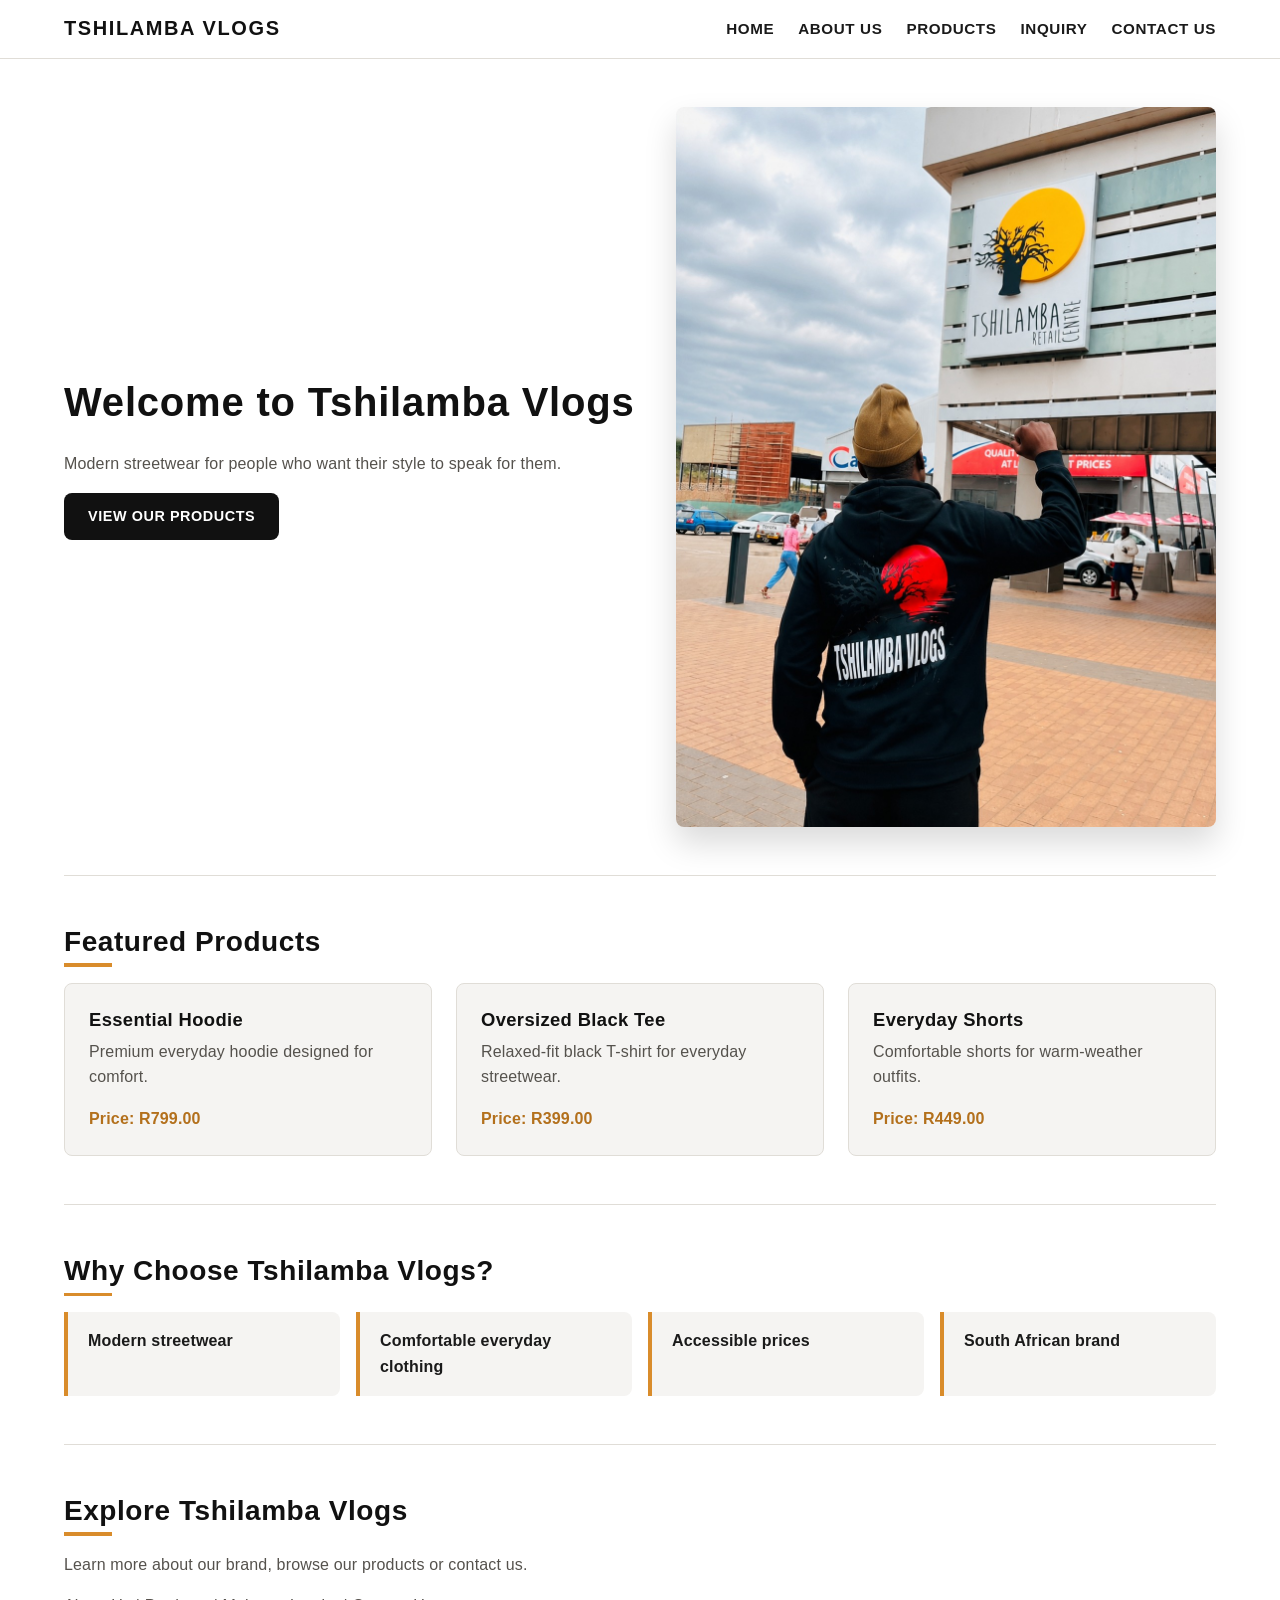
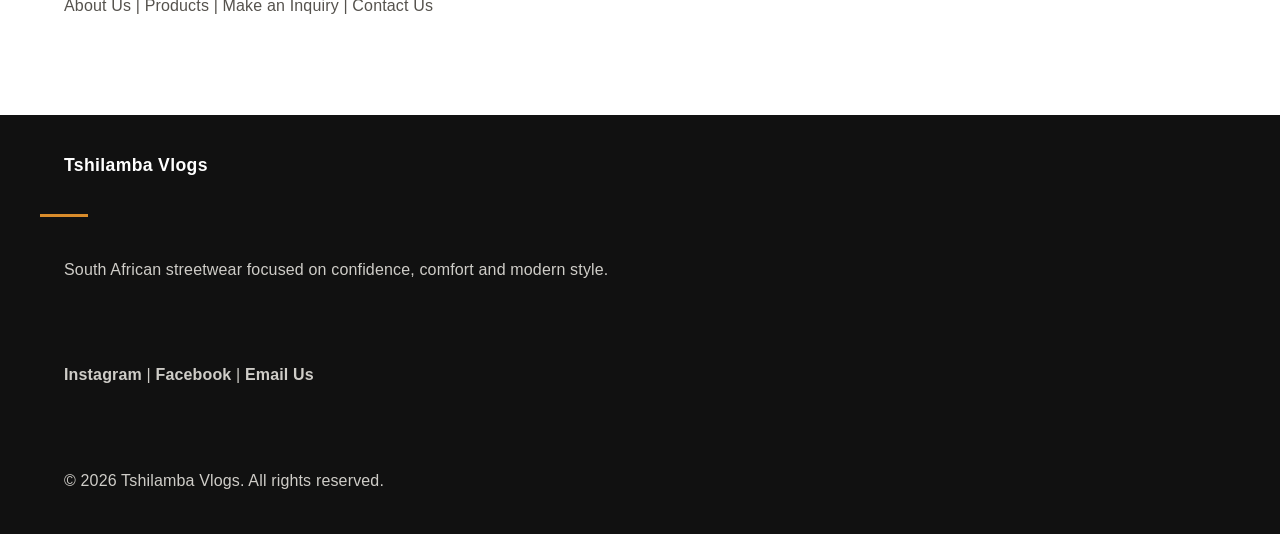
<file: TshilambaVlogs/TshilambaVlogs/index.html>
<!DOCTYPE html>
<html lang="en">
<head>
    <meta charset="UTF-8">
    <meta name="viewport" content="width=device-width, initial-scale=1.0">
    <meta name="description" content="Tshilamba Vlogs South African streetwear clothing store.">
    <title>Home | Tshilamba Vlogs</title>
    <link rel="stylesheet" href="css/style.css">
</head>
<body>
<header>
    <nav>
        <h1><a href="index.html">Tshilamba Vlogs</a></h1>
        <ul>
            <li><a href="index.html">Home</a></li>
            <li><a href="about.html">About Us</a></li>
            <li><a href="Products.html">Products</a></li>
            <li><a href="inquiry.html">Inquiry</a></li>
            <li><a href="contactus.html">Contact Us</a></li>
        </ul>
    </nav>
</header>
<main>
    <section class="hero">
        <div class="hero-content">
            <h2>Welcome to Tshilamba Vlogs</h2>
            <p>Modern streetwear for people who want their style to speak for them.</p>
            <p><a class="button" href="Products.html">View Our Products</a></p>
        </div>
        <div class="hero-image">
            <img src="images/hero.jpg" alt="Tshilamba Vlogs streetwear model">
        </div>
    </section>

    <section>
        <h2>Featured Products</h2>
        <div class="card-grid">
            <article>
                <h3>Essential Hoodie</h3>
                <p>Premium everyday hoodie designed for comfort.</p>
                <p>Price: R799.00</p>
            </article>
            <article>
                <h3>Oversized Black Tee</h3>
                <p>Relaxed-fit black T-shirt for everyday streetwear.</p>
                <p>Price: R399.00</p>
            </article>
            <article>
                <h3>Everyday Shorts</h3>
                <p>Comfortable shorts for warm-weather outfits.</p>
                <p>Price: R449.00</p>
            </article>
        </div>
    </section>

    <section>
        <h2>Why Choose Tshilamba Vlogs?</h2>
        <ul class="reasons">
            <li>Modern streetwear</li>
            <li>Comfortable everyday clothing</li>
            <li>Accessible prices</li>
            <li>South African brand</li>
        </ul>
    </section>

    <section>
        <h2>Explore Tshilamba Vlogs</h2>
        <p>Learn more about our brand, browse our products or contact us.</p>
        <p>
            <a href="about.html">About Us</a> |
            <a href="Products.html">Products</a> |
            <a href="inquiry.html">Make an Inquiry</a> |
            <a href="contactus.html">Contact Us</a>
        </p>
    </section>
</main>
<footer>
    <h2>Tshilamba Vlogs</h2>
    <p>South African streetwear focused on confidence, comfort and modern style.</p>
    <p>
        <a href="https://www.instagram.com/">Instagram</a> |
        <a href="https://www.facebook.com/">Facebook</a> |
        <a href="mailto:info@tshilambavlogs.co.za">Email Us</a>
    </p>
    <p>&copy; 2026 Tshilamba Vlogs. All rights reserved.</p>
</footer>
</body>
</html>
</file>
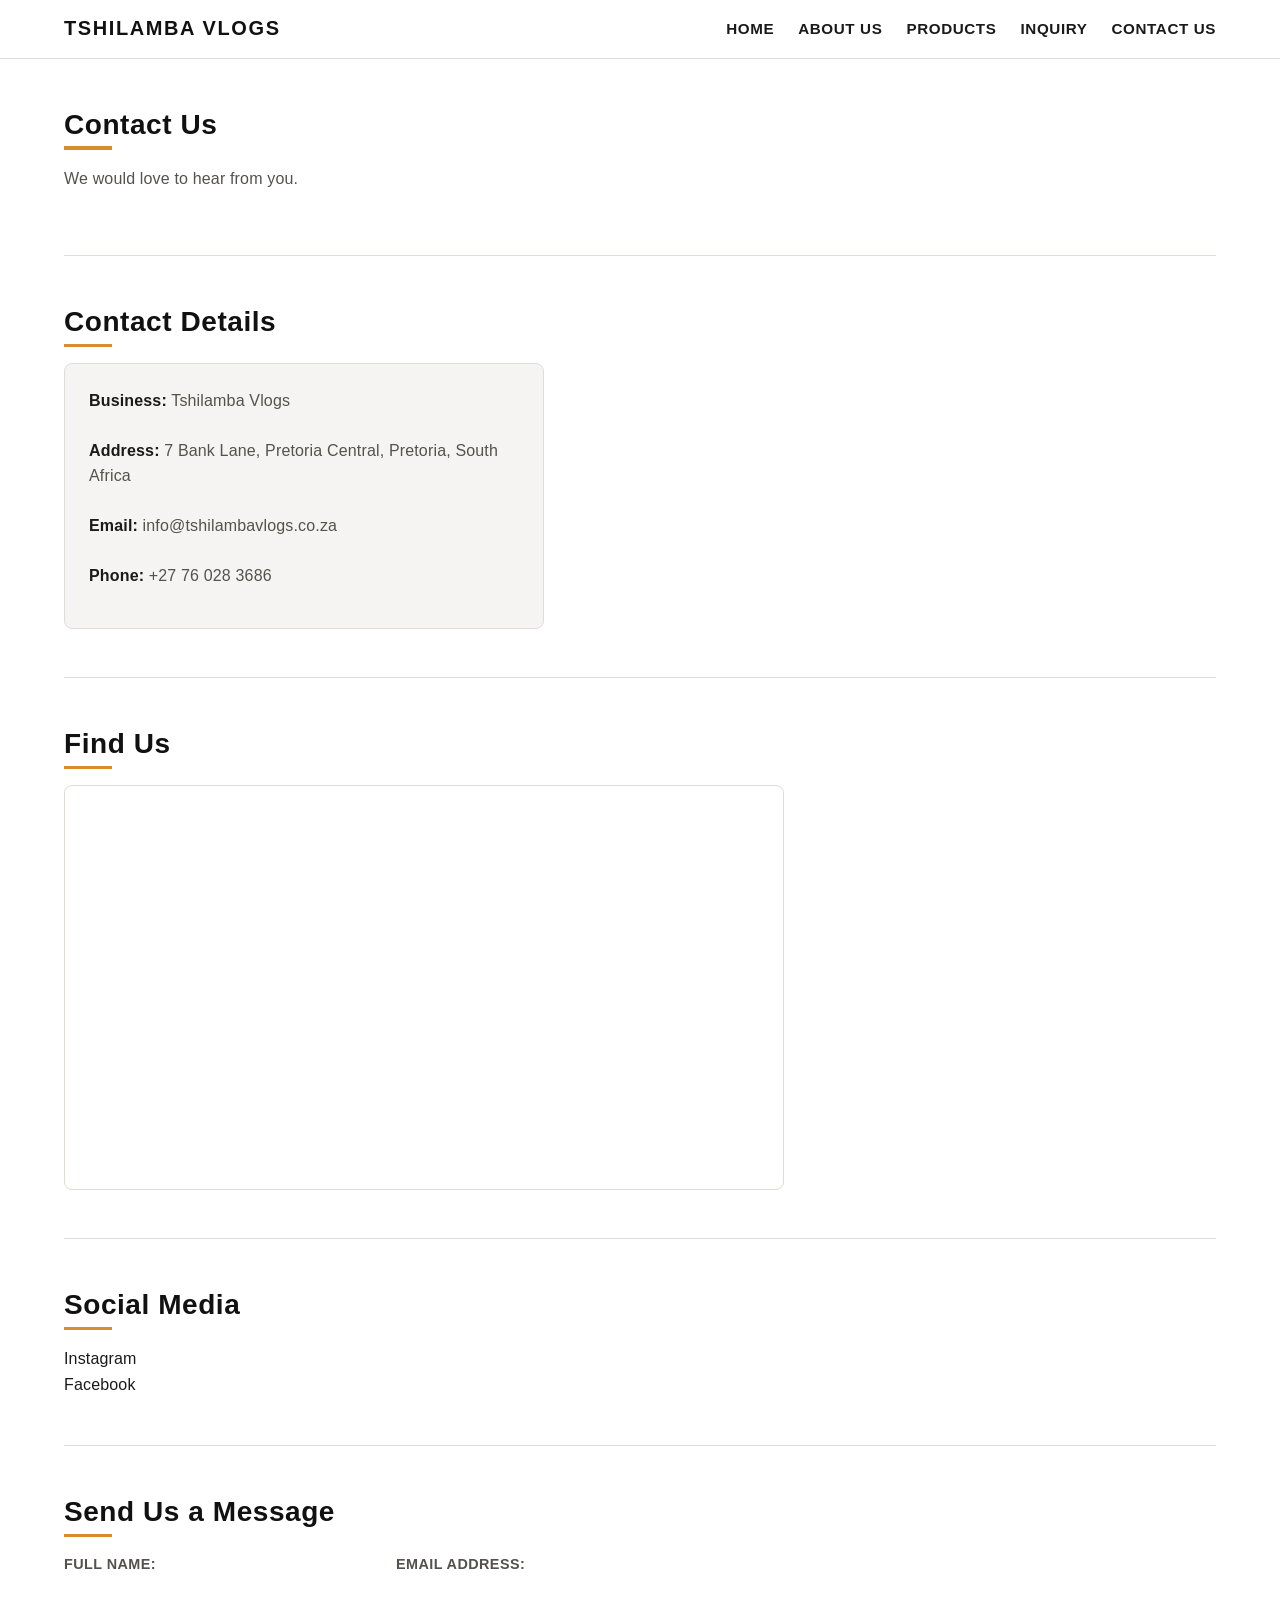
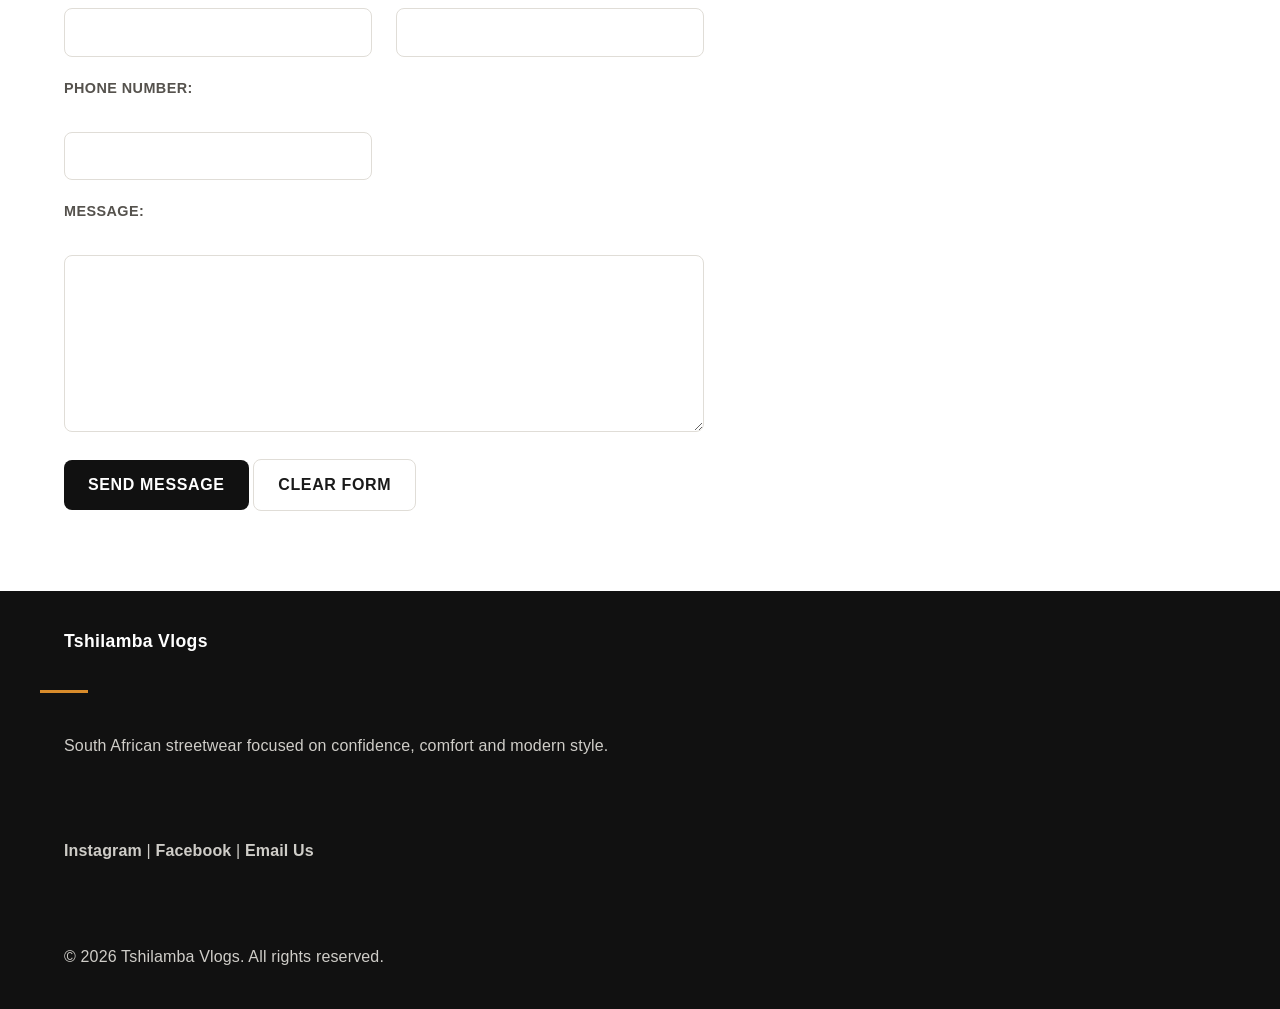
<file: TshilambaVlogs/TshilambaVlogs/contactus.html>
<!DOCTYPE html>
<html lang="en">
<head>
    <meta charset="UTF-8">
    <meta name="viewport" content="width=device-width, initial-scale=1.0">
    <meta name="description" content="Contact Tshilamba Vlogs.">
    <title>Contact Us | Tshilamba Vlogs</title>
    <link rel="stylesheet" href="css/style.css">
</head>
<body>
<header>
    <nav>
        <h1><a href="index.html">Tshilamba Vlogs</a></h1>
        <ul>
            <li><a href="index.html">Home</a></li>
            <li><a href="about.html">About Us</a></li>
            <li><a href="Products.html">Products</a></li>
            <li><a href="inquiry.html">Inquiry</a></li>
            <li><a href="contactus.html">Contact Us</a></li>
        </ul>
    </nav>
</header>
<main>
    <section>
        <h2>Contact Us</h2>
        <p>We would love to hear from you.</p>
    </section>

    <section>
        <h2>Contact Details</h2>
        <address>
            <p><strong>Business:</strong> Tshilamba Vlogs</p>
                <p><strong>Address:</strong> 7 Bank Lane, Pretoria Central, Pretoria, South Africa</p>
            <p><strong>Email:</strong> <a href="mailto:info@tshilambavlogs.co.za">info@tshilambavlogs.co.za</a></p>
            <p><strong>Phone:</strong> <a href="tel:+27760283686">+27 76 028 3686</a></p>
        </address>
    </section>


    <section>
        <h2>Find Us</h2>
        <div class="map">
            <iframe
                src="https://www.google.com/maps?q=7+Bank+Lane,+Pretoria+Central,+Pretoria,+South+Africa&output=embed"
                loading="lazy"
                referrerpolicy="no-referrer-when-downgrade"
                title="Map showing Tshilamba Vlogs location in Pretoria Central">
            </iframe>
        </div>
    </section>

    <section>
        <h2>Social Media</h2>
        <ul>
            <li><a href="https://www.instagram.com/">Instagram</a></li>
            <li><a href="https://www.facebook.com/">Facebook</a></li>
        </ul>
    </section>

    <section>
        <h2>Send Us a Message</h2>
        <form action="#" method="post">
            <p>
                <label for="contactName">Full Name:</label><br>
                <input type="text" id="contactName" name="name" required>
            </p>
            <p>
                <label for="contactEmail">Email Address:</label><br>
                <input type="email" id="contactEmail" name="email" required>
            </p>
            <p>
                <label for="contactPhone">Phone Number:</label><br>
                <input type="tel" id="contactPhone" name="phone">
            </p>
            <p class="full-width">
                <label for="contactMessage">Message:</label><br>
                <textarea id="contactMessage" name="message" rows="6" cols="40" required></textarea>
            </p>
            <p class="full-width">
                <button type="submit">Send Message</button>
                <button type="reset">Clear Form</button>
            </p>
        </form>
    </section>
</main>
<footer>
    <h2>Tshilamba Vlogs</h2>
    <p>South African streetwear focused on confidence, comfort and modern style.</p>
    <p>
        <a href="https://www.instagram.com/">Instagram</a> |
        <a href="https://www.facebook.com/">Facebook</a> |
        <a href="mailto:info@tshilambavlogs.co.za">Email Us</a>
    </p>
    <p>&copy; 2026 Tshilamba Vlogs. All rights reserved.</p>
</footer>
</body>
</html>
</file>
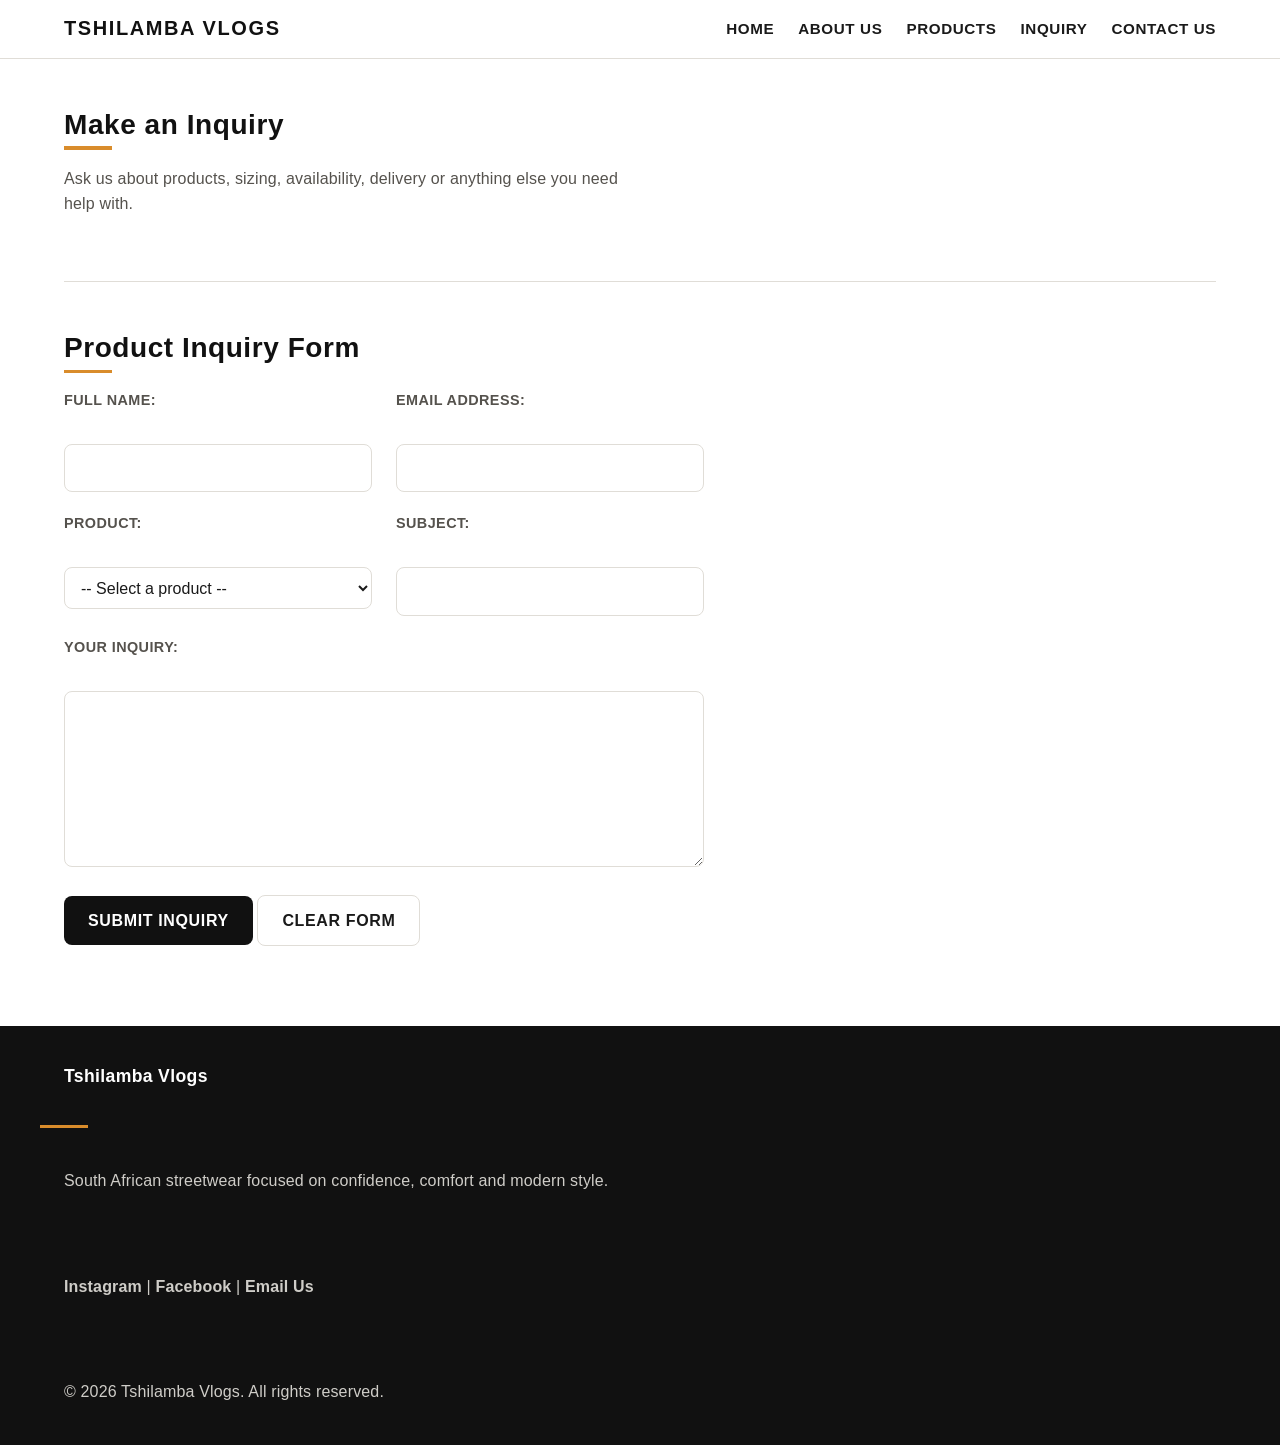
<file: TshilambaVlogs/TshilambaVlogs/inquiry.html>
<!DOCTYPE html>
<html lang="en">
<head>
    <meta charset="UTF-8">
    <meta name="viewport" content="width=device-width, initial-scale=1.0">
    <meta name="description" content="Make an inquiry with Tshilamba Vlogs.">
    <title>Inquiry | Tshilamba Vlogs</title>
    <link rel="stylesheet" href="css/style.css">
</head>
<body>
<header>
    <nav>
        <h1><a href="index.html">Tshilamba Vlogs</a></h1>
        <ul>
            <li><a href="index.html">Home</a></li>
            <li><a href="about.html">About Us</a></li>
            <li><a href="Products.html">Products</a></li>
            <li><a href="inquiry.html">Inquiry</a></li>
            <li><a href="contactus.html">Contact Us</a></li>
        </ul>
    </nav>
</header>
<main>
    <section>
        <h2>Make an Inquiry</h2>
        <p>Ask us about products, sizing, availability, delivery or anything else you need help with.</p>
    </section>

    <section>
        <h2>Product Inquiry Form</h2>
        <form action="#" method="post">
            <p>
                <label for="name">Full Name:</label><br>
                <input type="text" id="name" name="name" required>
            </p>
            <p>
                <label for="email">Email Address:</label><br>
                <input type="email" id="email" name="email" required>
            </p>
            <p>
                <label for="product">Product:</label><br>
                <select id="product" name="product" required>
                    <option value="">-- Select a product --</option>
                    <option value="Essential Hoodie">Essential Hoodie</option>
                    <option value="Oversized Black Tee">Oversized Black Tee</option>
                    <option value="Classic White Tee">Classic White Tee</option>
                    <option value="Everyday Shorts">Everyday Shorts</option>
                    <option value="Signature Cap">Signature Cap</option>
                </select>
            </p>
            <p>
                <label for="subject">Subject:</label><br>
                <input type="text" id="subject" name="subject" required>
            </p>
            <p class="full-width">
                <label for="message">Your Inquiry:</label><br>
                <textarea id="message" name="message" rows="6" cols="40" required></textarea>
            </p>
            <p class="full-width">
                <button type="submit">Submit Inquiry</button>
                <button type="reset">Clear Form</button>
            </p>
        </form>
    </section>
</main>
<footer>
    <h2>Tshilamba Vlogs</h2>
    <p>South African streetwear focused on confidence, comfort and modern style.</p>
    <p>
        <a href="https://www.instagram.com/">Instagram</a> |
        <a href="https://www.facebook.com/">Facebook</a> |
        <a href="mailto:info@tshilambavlogs.co.za">Email Us</a>
    </p>
    <p>&copy; 2026 Tshilamba Vlogs. All rights reserved.</p>
</footer>
</body>
</html>
</file>
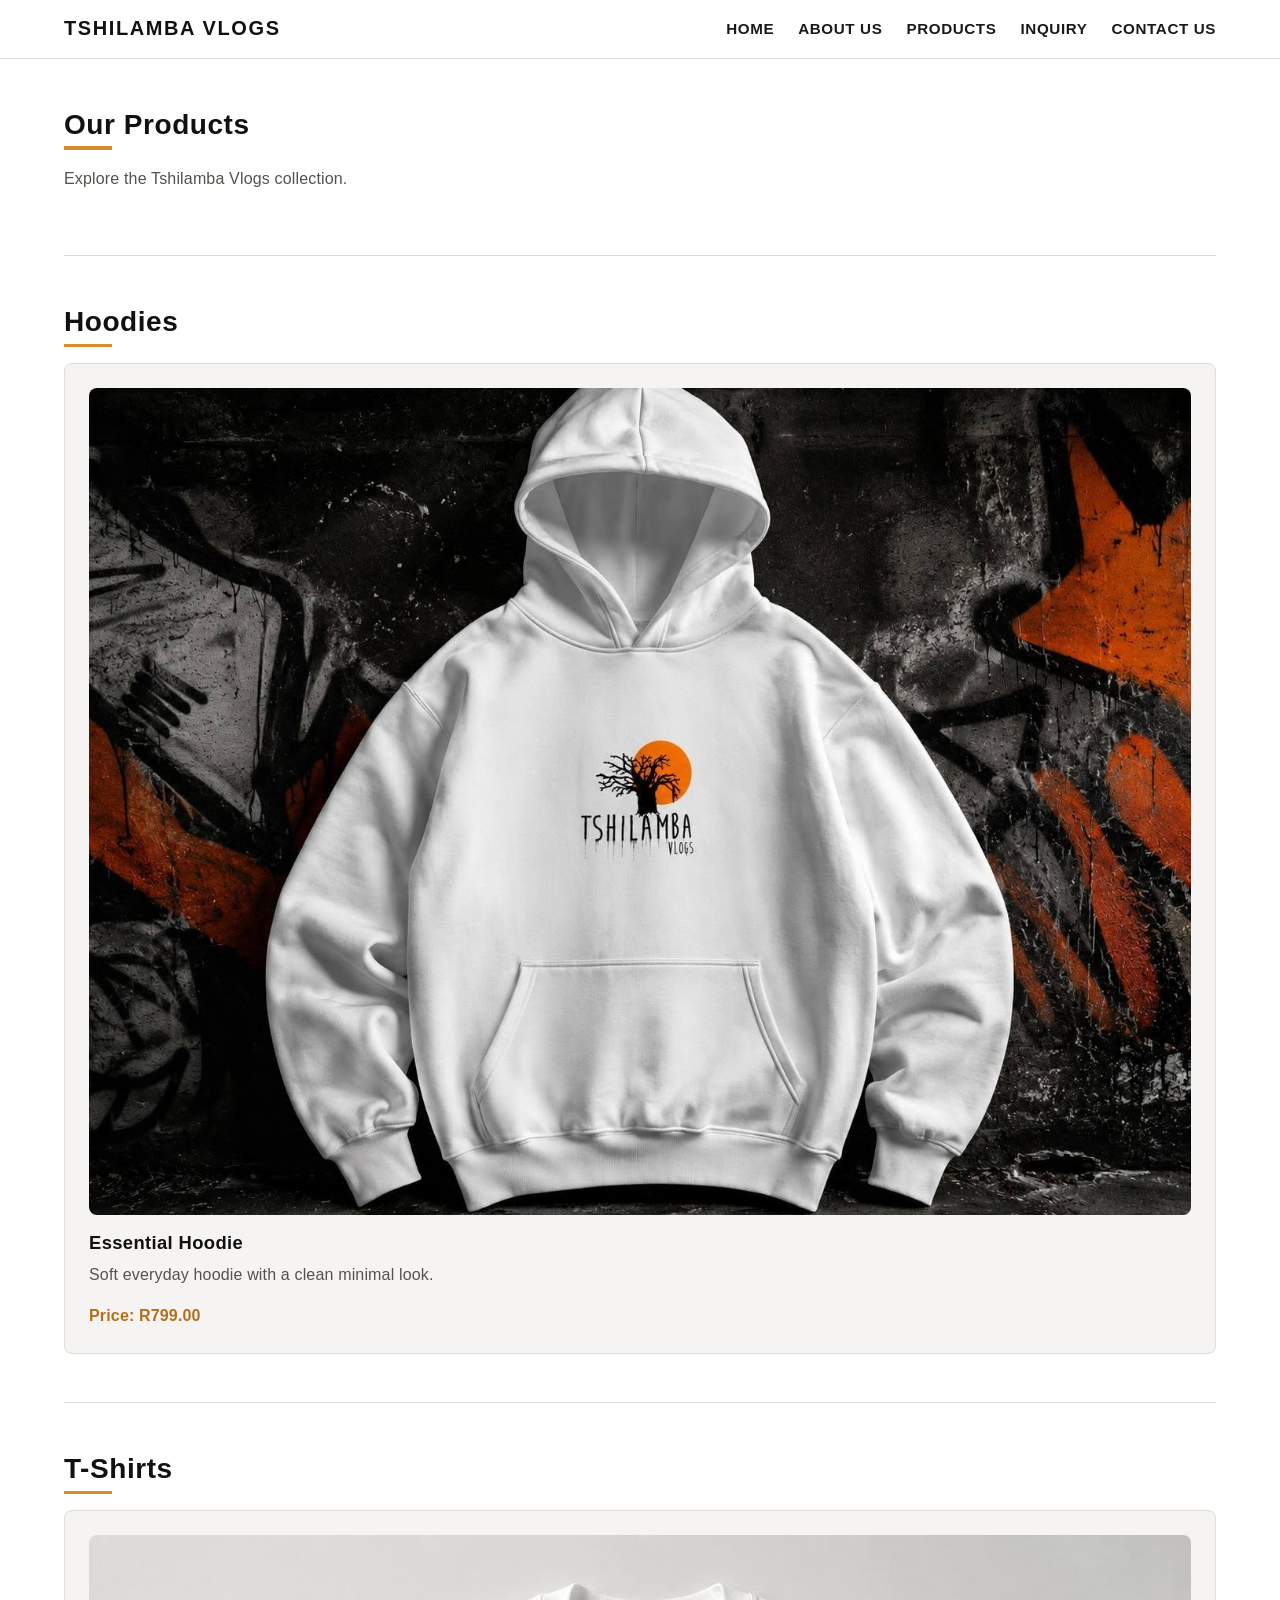
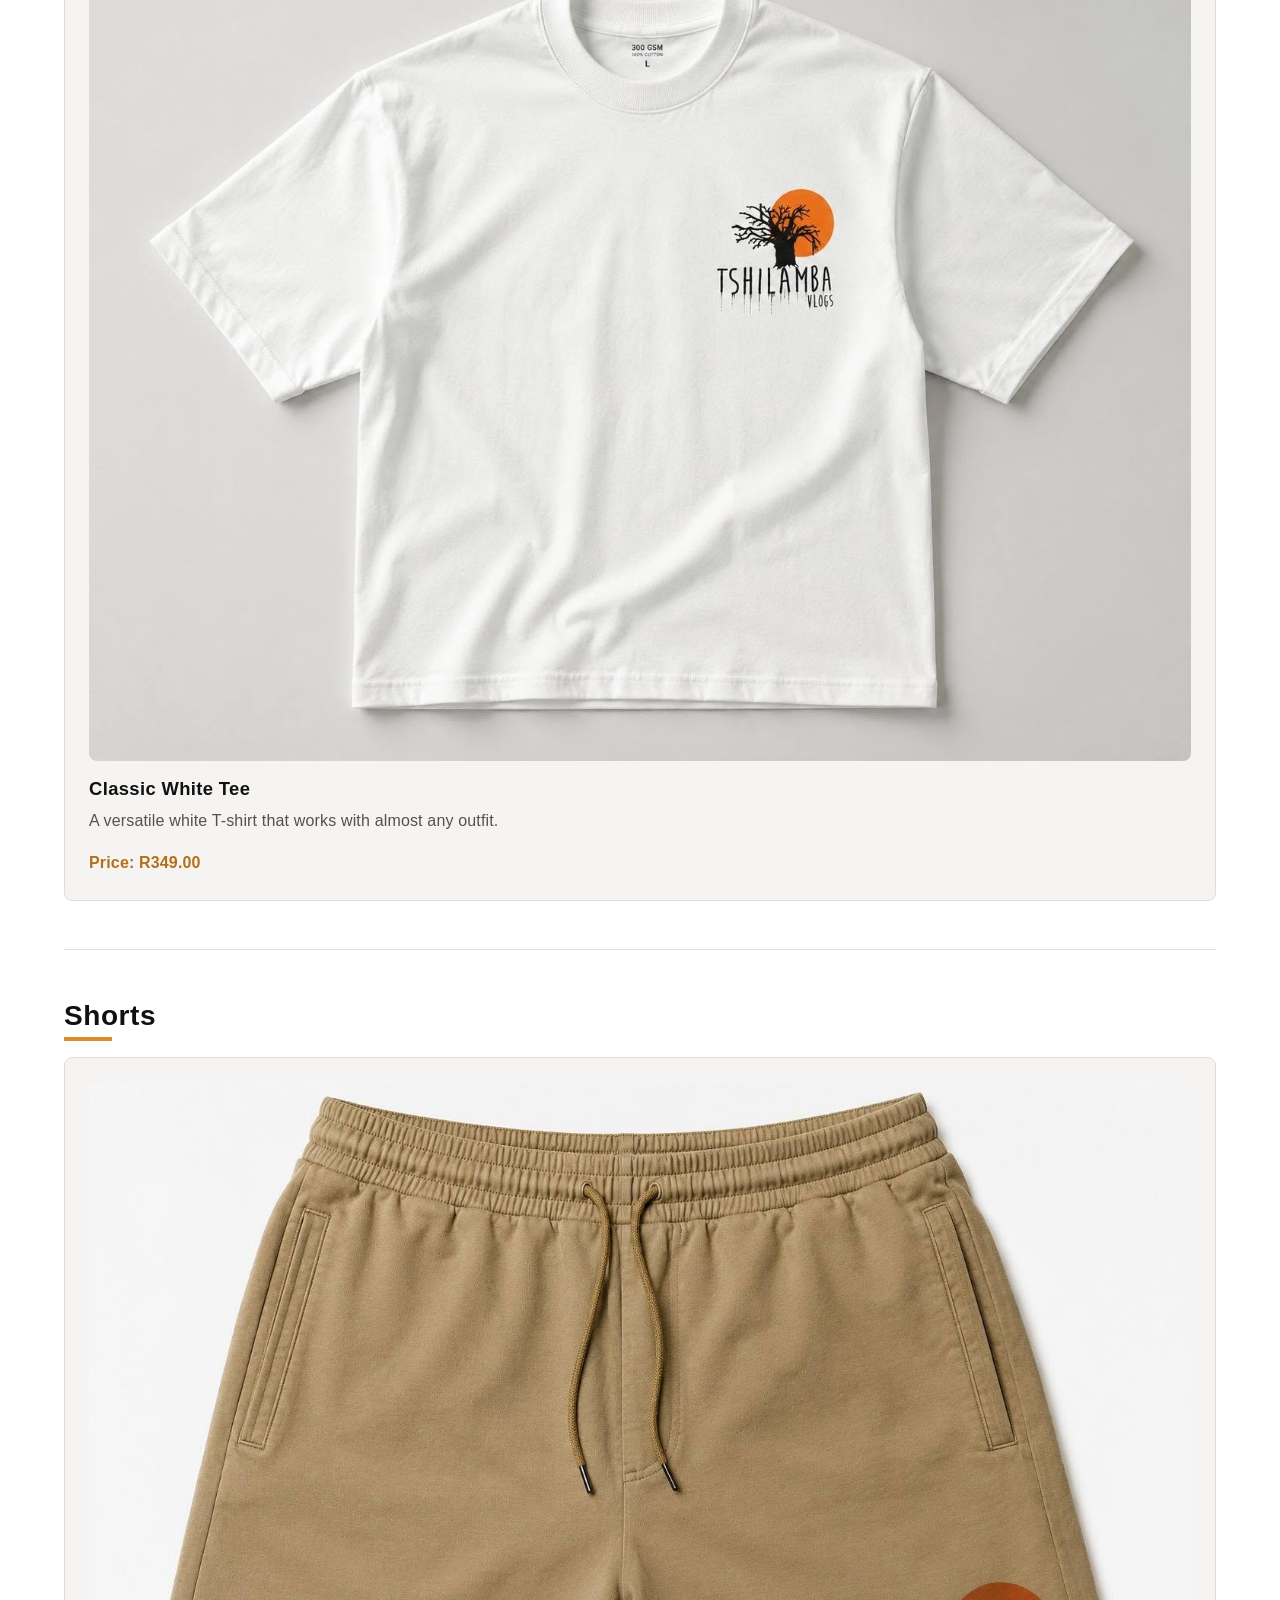
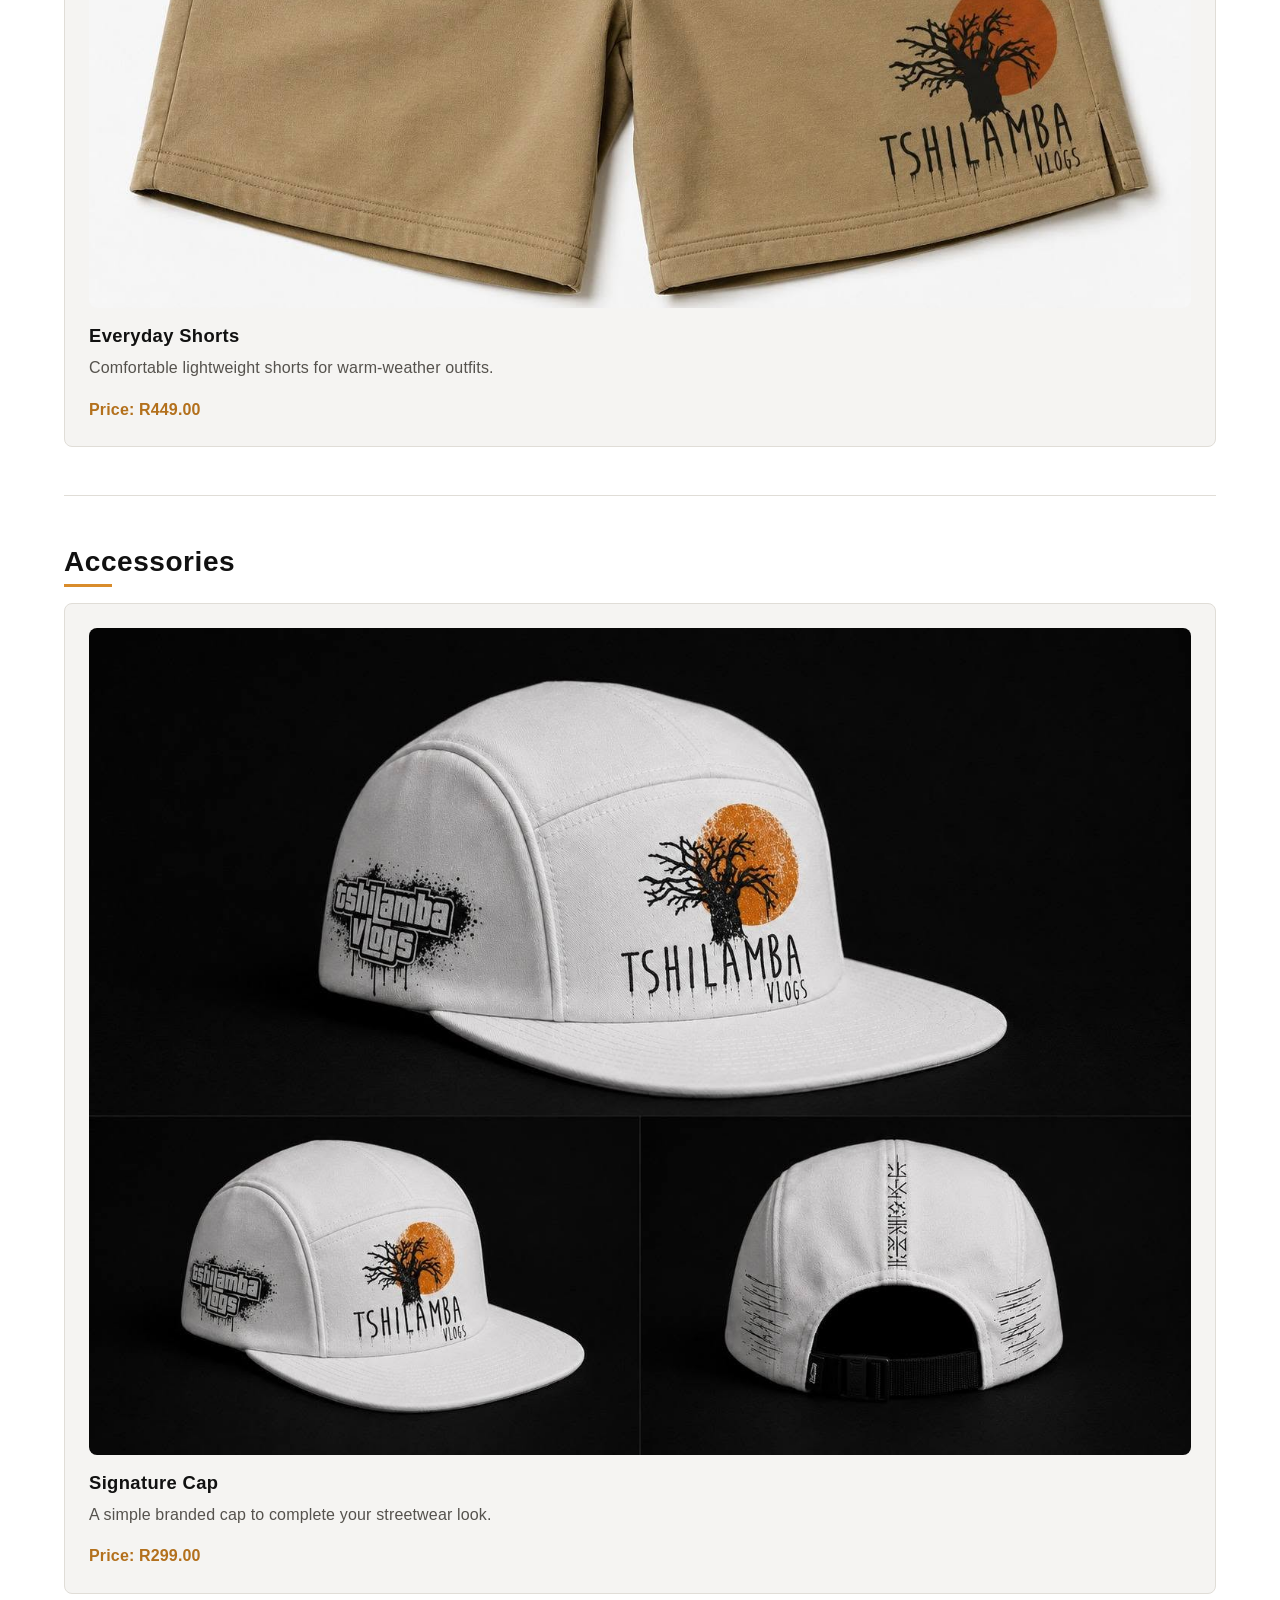
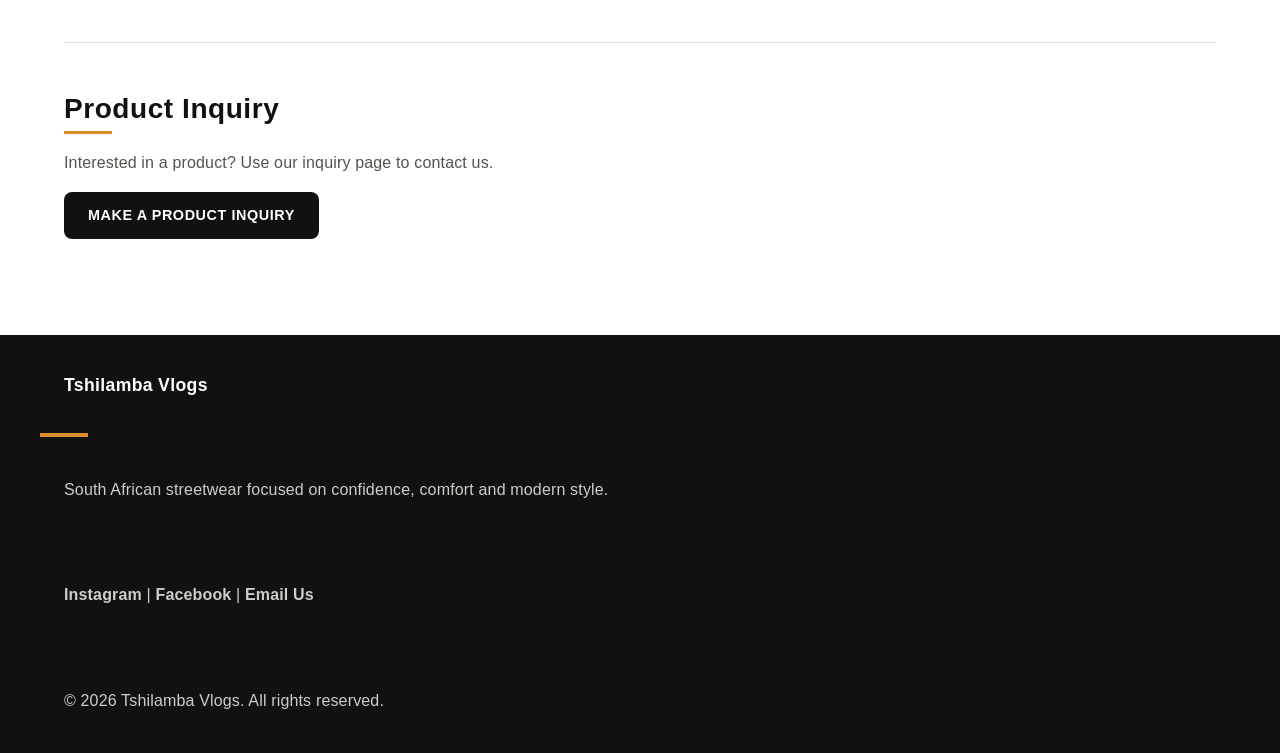
<file: TshilambaVlogs/TshilambaVlogs/Products.html>
<!DOCTYPE html>
<html lang="en">
<head>
    <meta charset="UTF-8">
    <meta name="viewport" content="width=device-width, initial-scale=1.0">
    <meta name="description" content="Shop Tshilamba Vlogs streetwear products.">
    <title>Products | Tshilamba Vlogs</title>
    <link rel="stylesheet" href="css/style.css">
</head>
<body>
<header>
    <nav>
        <h1><a href="index.html">Tshilamba Vlogs</a></h1>
        <ul>
            <li><a href="index.html">Home</a></li>
            <li><a href="about.html">About Us</a></li>
            <li><a href="Products.html">Products</a></li>
            <li><a href="inquiry.html">Inquiry</a></li>
            <li><a href="contactus.html">Contact Us</a></li>
        </ul>
    </nav>
</header>
<main>
    <section>
        <h2>Our Products</h2>
        <p>Explore the Tshilamba Vlogs collection.</p>
    </section>

    <section>
        <h2>Hoodies</h2>
        <div class="card-grid">
            <article>
                <img src="images/white-hoodie.jpg" alt="Essential Hoodie">
                <h3>Essential Hoodie</h3>
                <p>Soft everyday hoodie with a clean minimal look.</p>
                <p>Price: R799.00</p>
            </article>
        </div>
    </section>

    <section>
        <h2>T-Shirts</h2>
        <div class="card-grid">
            <article>
                <img src="images/white-tee.jpg" alt="Classic White Tee">
                <h3>Classic White Tee</h3>
                <p>A versatile white T-shirt that works with almost any outfit.</p>
                <p>Price: R349.00</p>
            </article>
        </div>
    </section>

    <section>
        <h2>Shorts</h2>
        <div class="card-grid">
            <article>
                <img src="images/white-shorts.jpg" alt="Everyday Shorts">
                <h3>Everyday Shorts</h3>
                <p>Comfortable lightweight shorts for warm-weather outfits.</p>
                <p>Price: R449.00</p>
            </article>
        </div>
    </section>

    <section>
        <h2>Accessories</h2>
        <div class="card-grid">
            <article>
                <img src="images/cap.jpg" alt="Signature Cap">
                <h3>Signature Cap</h3>
                <p>A simple branded cap to complete your streetwear look.</p>
                <p>Price: R299.00</p>
            </article>
        </div>
    </section>

    <section>
        <h2>Product Inquiry</h2>
        <p>Interested in a product? Use our inquiry page to contact us.</p>
        <p><a class="button" href="inquiry.html">Make a Product Inquiry</a></p>
    </section>
</main>
<footer>
    <h2>Tshilamba Vlogs</h2>
    <p>South African streetwear focused on confidence, comfort and modern style.</p>
    <p>
        <a href="https://www.instagram.com/">Instagram</a> |
        <a href="https://www.facebook.com/">Facebook</a> |
        <a href="mailto:info@tshilambavlogs.co.za">Email Us</a>
    </p>
    <p>&copy; 2026 Tshilamba Vlogs. All rights reserved.</p>
</footer>
</body>
</html>
</file>
<file: TshilambaVlogs/TshilambaVlogs/css/style.css>
/* ==========================================================================
   Tshilamba Vlogs — style.css
   Part 2: CSS Styling and Responsive Design
   Author: Tshepo Kekae Kgolagano
   ==========================================================================
   Contents:
   1. CSS Reset / Base
   2. Colour Scheme & Custom Properties
   3. Typography
   4. Layout (Header, Nav, Main, Footer)
   5. Components (Hero, Cards, Forms)
   6. Responsive Design (Media Queries)
   ========================================================================== */


/* ==========================================================================
   1. CSS RESET / BASE
   A small reset keeps rendering consistent across browsers so the rest of
   the stylesheet behaves predictably.
   ========================================================================== */
*,
*::before,
*::after {
    box-sizing: border-box;
    margin: 0;
    padding: 0;
}

html {
    scroll-behavior: smooth;
}

img {
    max-width: 100%;
    height: auto;
    display: block;
}

a {
    color: inherit;
    text-decoration: none;
}

ul {
    list-style: none;
}


/* ==========================================================================
   2. COLOUR SCHEME & CUSTOM PROPERTIES
   A small, disciplined palette keeps the streetwear brand feeling clean
   and confident: near-black, off-white and a single warm accent colour.
   ========================================================================== */
:root {
    --color-bg: #ffffff;
    --color-bg-alt: #f5f4f2;
    --color-text: #1a1a1a;
    --color-text-muted: #55524d;
    --color-primary: #111111;
    --color-accent: #d98c2b;
    --color-accent-dark: #b3701c;
    --color-border: #e0ddd7;
    --color-white: #ffffff;

    --font-heading: 'Segoe UI', 'Helvetica Neue', Arial, sans-serif;
    --font-body: 'Segoe UI', Tahoma, Verdana, sans-serif;

    --max-width: 75rem;      /* 1200px */
    --radius: 0.5rem;
    --transition: 0.2s ease-in-out;
}


/* ==========================================================================
   3. TYPOGRAPHY
   A simple typographic scale using rem for consistent, scalable sizing.
   ========================================================================== */
body {
    font-family: var(--font-body);
    font-size: 1rem;
    line-height: 1.6;
    color: var(--color-text);
    background-color: var(--color-bg);
    letter-spacing: 0.01em;
}

h1, h2, h3 {
    font-family: var(--font-heading);
    font-weight: 700;
    color: var(--color-primary);
    line-height: 1.25;
    letter-spacing: 0.02em;
}

h1 {
    font-size: clamp(1.5rem, 1.1rem + 1.5vw, 2rem);
}

h2 {
    font-size: clamp(1.35rem, 1.1rem + 1vw, 1.75rem);
    margin-bottom: 1rem;
    position: relative;
    padding-bottom: 0.5rem;
}

h2::after {
    content: "";
    position: absolute;
    left: 0;
    bottom: 0;
    width: 3rem;
    height: 0.2rem;
    background-color: var(--color-accent);
}

h3 {
    font-size: 1.15rem;
    margin-bottom: 0.5rem;
}

p {
    margin-bottom: 1rem;
    color: var(--color-text-muted);
    max-width: 65ch;
}

strong {
    color: var(--color-text);
}


/* ==========================================================================
   4. LAYOUT — HEADER, NAV, MAIN, FOOTER
   Flexbox drives the header/nav and footer; CSS Grid drives multi-card
   content sections further down. Content is capped at --max-width and
   centred, with consistent side padding using relative units.
   ========================================================================== */
header {
    position: sticky;
    top: 0;
    z-index: 10;
    background-color: var(--color-white);
    border-bottom: 1px solid var(--color-border);
}

header nav {
    max-width: var(--max-width);
    margin: 0 auto;
    display: flex;
    align-items: center;
    justify-content: space-between;
    flex-wrap: wrap;
    padding: 1rem 1.5rem;
    gap: 1rem;
}

header nav h1 {
    font-size: 1.25rem;
    letter-spacing: 0.08em;
    text-transform: uppercase;
}

header nav ul {
    display: flex;
    gap: 1.5rem;
    flex-wrap: wrap;
}

header nav ul li a {
    font-weight: 600;
    font-size: 0.95rem;
    text-transform: uppercase;
    letter-spacing: 0.04em;
    padding: 0.25rem 0;
    border-bottom: 2px solid transparent;
    transition: border-color var(--transition), color var(--transition);
}

header nav ul li a:hover,
header nav ul li a:focus {
    color: var(--color-accent);
    border-bottom-color: var(--color-accent);
}

main {
    max-width: var(--max-width);
    margin: 0 auto;
    padding: 0 1.5rem;
}

main > section {
    padding: 3rem 0;
    border-bottom: 1px solid var(--color-border);
}

main > section:last-child {
    border-bottom: none;
}

footer {
    background-color: var(--color-primary);
    color: var(--color-white);
    margin-top: 2rem;
}

footer > * {
    max-width: var(--max-width);
    margin: 0 auto;
    padding: 2.5rem 1.5rem;
}

footer h2 {
    color: var(--color-white);
    font-size: 1.1rem;
}

footer h2::after {
    background-color: var(--color-accent);
}

footer p {
    color: #cfcdc8;
}

footer a {
    font-weight: 600;
    transition: color var(--transition);
}

footer a:hover,
footer a:focus {
    color: var(--color-accent);
}


/* ==========================================================================
   5. COMPONENTS
   ========================================================================== */

/* --- Hero (index.html) -------------------------------------------------- */
.hero {
    display: flex;
    align-items: center;
    gap: 2.5rem;
    padding: 3rem 0;
    flex-wrap: wrap;
}

.hero-content {
    flex: 1 1 20rem;
}

.hero-image {
    flex: 1 1 18rem;
}

.hero-image img {
    border-radius: var(--radius);
    box-shadow: 0 1rem 2rem rgba(0, 0, 0, 0.15);
    width: 100%;
}

.hero h2 {
    font-size: clamp(1.75rem, 1.2rem + 2vw, 2.5rem);
}

.hero h2::after {
    display: none;
}

.button {
    display: inline-block;
    background-color: var(--color-primary);
    color: var(--color-white);
    padding: 0.75rem 1.5rem;
    border-radius: var(--radius);
    font-weight: 600;
    text-transform: uppercase;
    letter-spacing: 0.04em;
    font-size: 0.9rem;
    transition: background-color var(--transition), transform var(--transition);
}

.button:hover,
.button:focus {
    background-color: var(--color-accent-dark);
    transform: translateY(-0.15rem);
}

/* --- Card grids (featured products, values, product categories) --------- */
.card-grid {
    display: grid;
    grid-template-columns: repeat(auto-fit, minmax(15rem, 1fr));
    gap: 1.5rem;
}

.card-grid article {
    background-color: var(--color-bg-alt);
    border: 1px solid var(--color-border);
    border-radius: var(--radius);
    padding: 1.5rem;
    transition: transform var(--transition), box-shadow var(--transition);
}

.card-grid article:hover {
    transform: translateY(-0.25rem);
    box-shadow: 0 0.75rem 1.5rem rgba(0, 0, 0, 0.08);
}

.card-grid article img {
    border-radius: var(--radius);
    margin-bottom: 1rem;
    aspect-ratio: 4 / 3;
    object-fit: cover;
}

.card-grid article p:last-child {
    font-weight: 700;
    color: var(--color-accent-dark);
    margin-bottom: 0;
}

/* --- Reasons list (Why Choose Us) --------------------------------------- */
.reasons {
    display: grid;
    grid-template-columns: repeat(auto-fit, minmax(12rem, 1fr));
    gap: 1rem;
}

.reasons li {
    background-color: var(--color-bg-alt);
    border-left: 0.25rem solid var(--color-accent);
    padding: 1rem 1.25rem;
    font-weight: 600;
    border-radius: 0 var(--radius) var(--radius) 0;
}

/* --- Address / contact details ------------------------------------------ */
address {
    font-style: normal;
    display: grid;
    gap: 0.5rem;
    background-color: var(--color-bg-alt);
    border: 1px solid var(--color-border);
    border-radius: var(--radius);
    padding: 1.5rem;
    max-width: 30rem;
}

/* --- Map (contactus.html) ------------------------------------------------ */
.map {
    position: relative;
    width: 100%;
    max-width: 45rem;
    aspect-ratio: 16 / 9;
    border-radius: var(--radius);
    overflow: hidden;
    border: 1px solid var(--color-border);
}

.map iframe {
    position: absolute;
    top: 0;
    left: 0;
    width: 100%;
    height: 100%;
    border: 0;
}

/* --- Forms (inquiry.html, contactus.html) -------------------------------- */
form {
    display: grid;
    grid-template-columns: repeat(2, 1fr);
    gap: 1.25rem 1.5rem;
    max-width: 40rem;
}

form p {
    margin-bottom: 0;
    max-width: none;
}

form p.full-width {
    grid-column: 1 / -1;
}

label {
    display: block;
    font-weight: 600;
    margin-bottom: 0.4rem;
    font-size: 0.9rem;
    text-transform: uppercase;
    letter-spacing: 0.03em;
}

input,
select,
textarea {
    width: 100%;
    font: inherit;
    padding: 0.65rem 0.75rem;
    border: 1px solid var(--color-border);
    border-radius: var(--radius);
    background-color: var(--color-white);
    color: var(--color-text);
    transition: border-color var(--transition), box-shadow var(--transition);
}

input:focus,
select:focus,
textarea:focus {
    outline: none;
    border-color: var(--color-accent);
    box-shadow: 0 0 0 0.2rem rgba(217, 140, 43, 0.2);
}

textarea {
    resize: vertical;
    min-height: 8rem;
}

button {
    font: inherit;
    font-weight: 600;
    text-transform: uppercase;
    letter-spacing: 0.04em;
    padding: 0.75rem 1.5rem;
    border: none;
    border-radius: var(--radius);
    cursor: pointer;
    transition: background-color var(--transition), transform var(--transition);
}

button[type="submit"] {
    background-color: var(--color-primary);
    color: var(--color-white);
}

button[type="submit"]:hover,
button[type="submit"]:focus {
    background-color: var(--color-accent-dark);
    transform: translateY(-0.1rem);
}

button[type="reset"] {
    background-color: transparent;
    color: var(--color-text);
    border: 1px solid var(--color-border);
}

button[type="reset"]:hover,
button[type="reset"]:focus {
    border-color: var(--color-primary);
}


/* ==========================================================================
   6. RESPONSIVE DESIGN
   Breakpoints:
   - Tablet:  max-width 48rem  (~768px)
   - Mobile:  max-width 30rem  (~480px)
   The layout is desktop-first; these queries progressively simplify the
   grid/flex layouts down to a single column for smaller screens.
   ========================================================================== */

/* --- Tablet (≤768px): nav wraps, hero stacks, forms go single column --- */
@media (max-width: 48rem) {
    header nav {
        flex-direction: column;
        align-items: flex-start;
    }

    header nav ul {
        width: 100%;
        justify-content: flex-start;
        gap: 1rem 1.25rem;
    }

    .hero {
        flex-direction: column-reverse;
        text-align: center;
        padding: 2rem 0;
    }

    .hero-content {
        display: flex;
        flex-direction: column;
        align-items: center;
    }

    form {
        grid-template-columns: 1fr;
        max-width: 100%;
    }

    main > section {
        padding: 2.25rem 0;
    }
}

/* --- Mobile (≤480px): single-column cards, tighter spacing, smaller type - */
@media (max-width: 30rem) {
    header nav ul {
        flex-direction: column;
        gap: 0.75rem;
    }

    .card-grid,
    .reasons {
        grid-template-columns: 1fr;
    }

    main {
        padding: 0 1rem;
    }

    footer > * {
        padding: 2rem 1rem;
    }

    address {
        max-width: 100%;
    }
}
</file>
